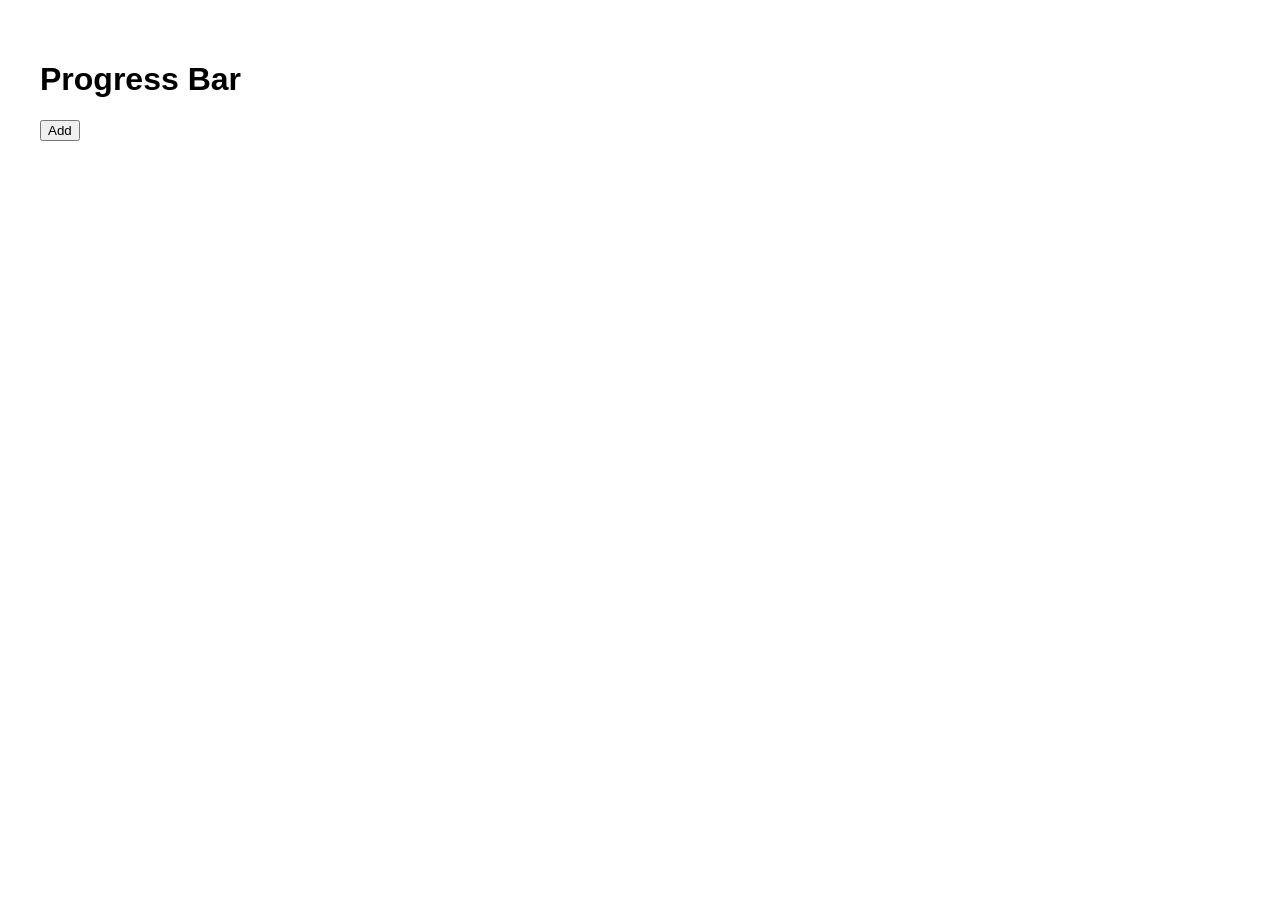
<file: Week 1/Task 1/index.html>
<!DOCTYPE html>
<html lang="en">
<head>
  <meta charset="UTF-8" />
  <meta name="viewport" content="width=device-width, initial-scale=1.0" />
  <title>Progress Bar </title>
  <link rel="stylesheet" href="style.css" />
</head>
<body>
  <h1>Progress Bar</h1>
  <button onclick="addProgressBar()">Add</button>
  <div class="container" id="progress-container"></div>

  <script src="script.js"></script>
</body>
</html>
</file>
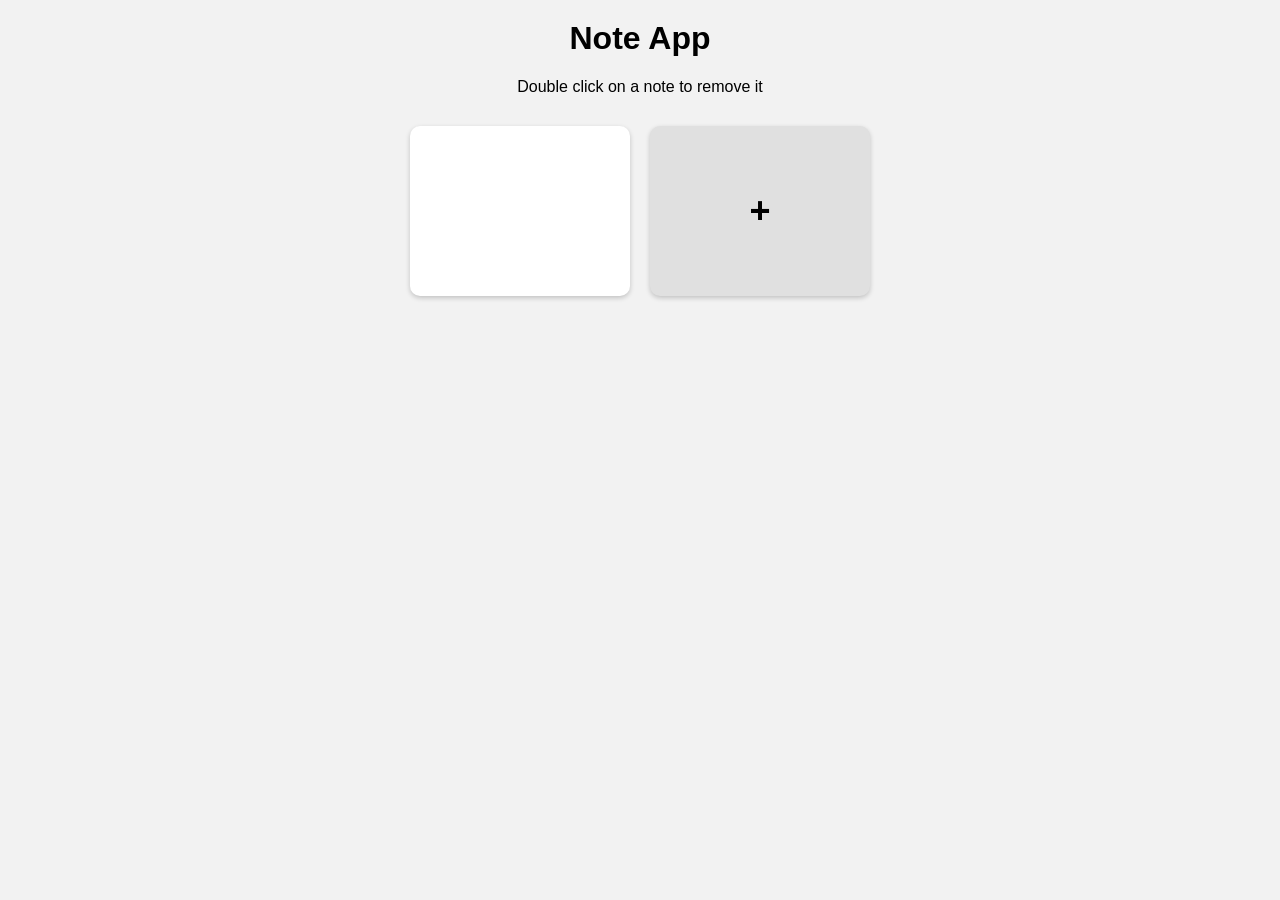
<file: Week 1/Task 2/index.html>
<!DOCTYPE html>
<html lang="en">
<head>
  <meta charset="UTF-8">
  <title>Note App</title>
  <link rel="stylesheet" href="style.css">
</head>
<body>
  <h1>Note App</h1>
  <p>Double click on a note to remove it</p>
  <div id="container">

    <div class="note" contenteditable="true" ondblclick="deleteNote(this)"  >
      
    </div>
    <div class="note add-note" onclick="addNewNote()">+</div>
  </div>

  <script src="script.js"></script>
</body>
</html>
</file>
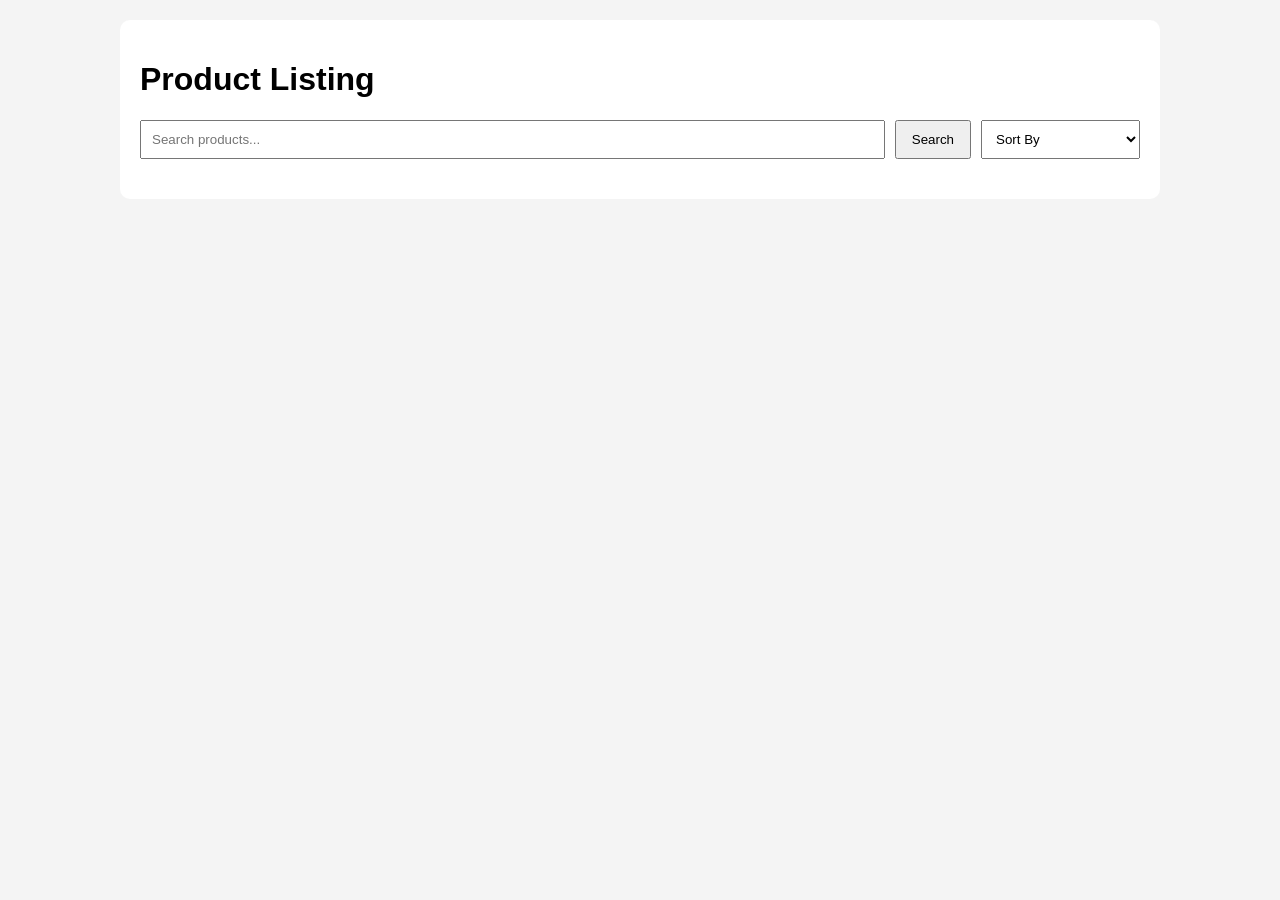
<file: Week 2/task 1/index.html>
<!DOCTYPE html>
<html lang="en">
<head>
  <meta charset="UTF-8" />
  <meta name="viewport" content="width=device-width, initial-scale=1.0"/>
  <title>Product Listing</title>
  <link rel="stylesheet" href="style.css"/>
</head>
<body>
  <div class="container">
    <h1>Product Listing</h1>

    <form id="searchForm">
      <input type="text" id="searchInput" placeholder="Search products..." />
      <button type="submit">Search</button>

      <select id="sortSelect">
        <option value="">Sort By</option>
        <option value="price-asc">Price: Low to High</option>
        <option value="price-desc">Price: High to Low</option>
        <option value="rating-asc">Rating: Low to High</option>
        <option value="rating-desc">Rating: High to Low</option>
      </select>
    </form>

    <div id="productList"></div>
  </div>

  <script src="script.js"></script>
</body>
</html>
</file>
<file: Week 1/Task 1/style.css>
body {
      font-family: Arial, sans-serif;
      padding: 2rem;
    }

    .container {
      margin-top: 1rem;
    }

    .progress-bar {
      position: relative;
      width: 100%;
      height: 25px;
      background-color: rgb(168, 143, 143);
      border-radius: 12px;
      margin-bottom: 1rem;
      overflow: hidden;
    }

    .fill {
      height: 100%;
      width: 0;
      background-color: rgb(22, 218, 22);
      border-radius: 12px;
      transition: width 2s linear;
    }
</file>
<file: Week 1/Task 2/style.css>
body {
  font-family: Arial, sans-serif;
  text-align: center;
  background: #f2f2f2;
}

h1 {
  margin-top: 20px;
}

#container {
  display: flex;
  justify-content: center;
  flex-wrap: wrap;
  margin-top: 30px;
  gap: 20px;
}

.note {
  width: 200px;
  height: 150px;
  background-color: #fff;
  border-radius: 10px;
  box-shadow: 0 2px 5px rgba(0,0,0,0.2);
  display: flex;
  align-items: center;
  justify-content: center;
  padding: 10px;
  word-wrap: break-word;
  cursor: text;
  outline: none;
}

.add-note {
  background-color: #e0e0e0;
  font-size: 36px;
  font-weight: bold;
  cursor: pointer;
}


.note:empty::before {
  content: "Write a note...";
  color: #aaa;
  font-style: italic;
  pointer-events: none;
  position: absolute;
}

.note.not-empty::before {
  content: "";
}
</file>
<file: Week 2/task 1/style.css>
body {
  font-family: Arial, sans-serif;
  background: #f4f4f4;
  margin: 0;
  padding: 20px;
}

.container {
  max-width: 1000px;
  margin: auto;
  background: white;
  padding: 20px;
  border-radius: 10px;
}

form {
  margin-bottom: 20px;
  display: flex;
  flex-wrap: wrap;
  gap: 10px;
  align-items: center;
}

input {
  padding: 10px;
  flex: 1;
  min-width: 200px;
}

button {
  padding: 10px 15px;
}

select {
  padding: 10px;
}

#productList {
  display: grid;
  grid-template-columns: repeat(auto-fill, minmax(220px, 1fr));
  gap: 20px;
}

.product-card {
  border: 1px solid #ddd;
  padding: 10px;
  border-radius: 10px;
  background: #fafafa;
  text-align: center;
}

.product-card img {
  max-width: 100%;
  height: 120px;
  object-fit: contain;
  margin-bottom: 10px;
}
</file>
